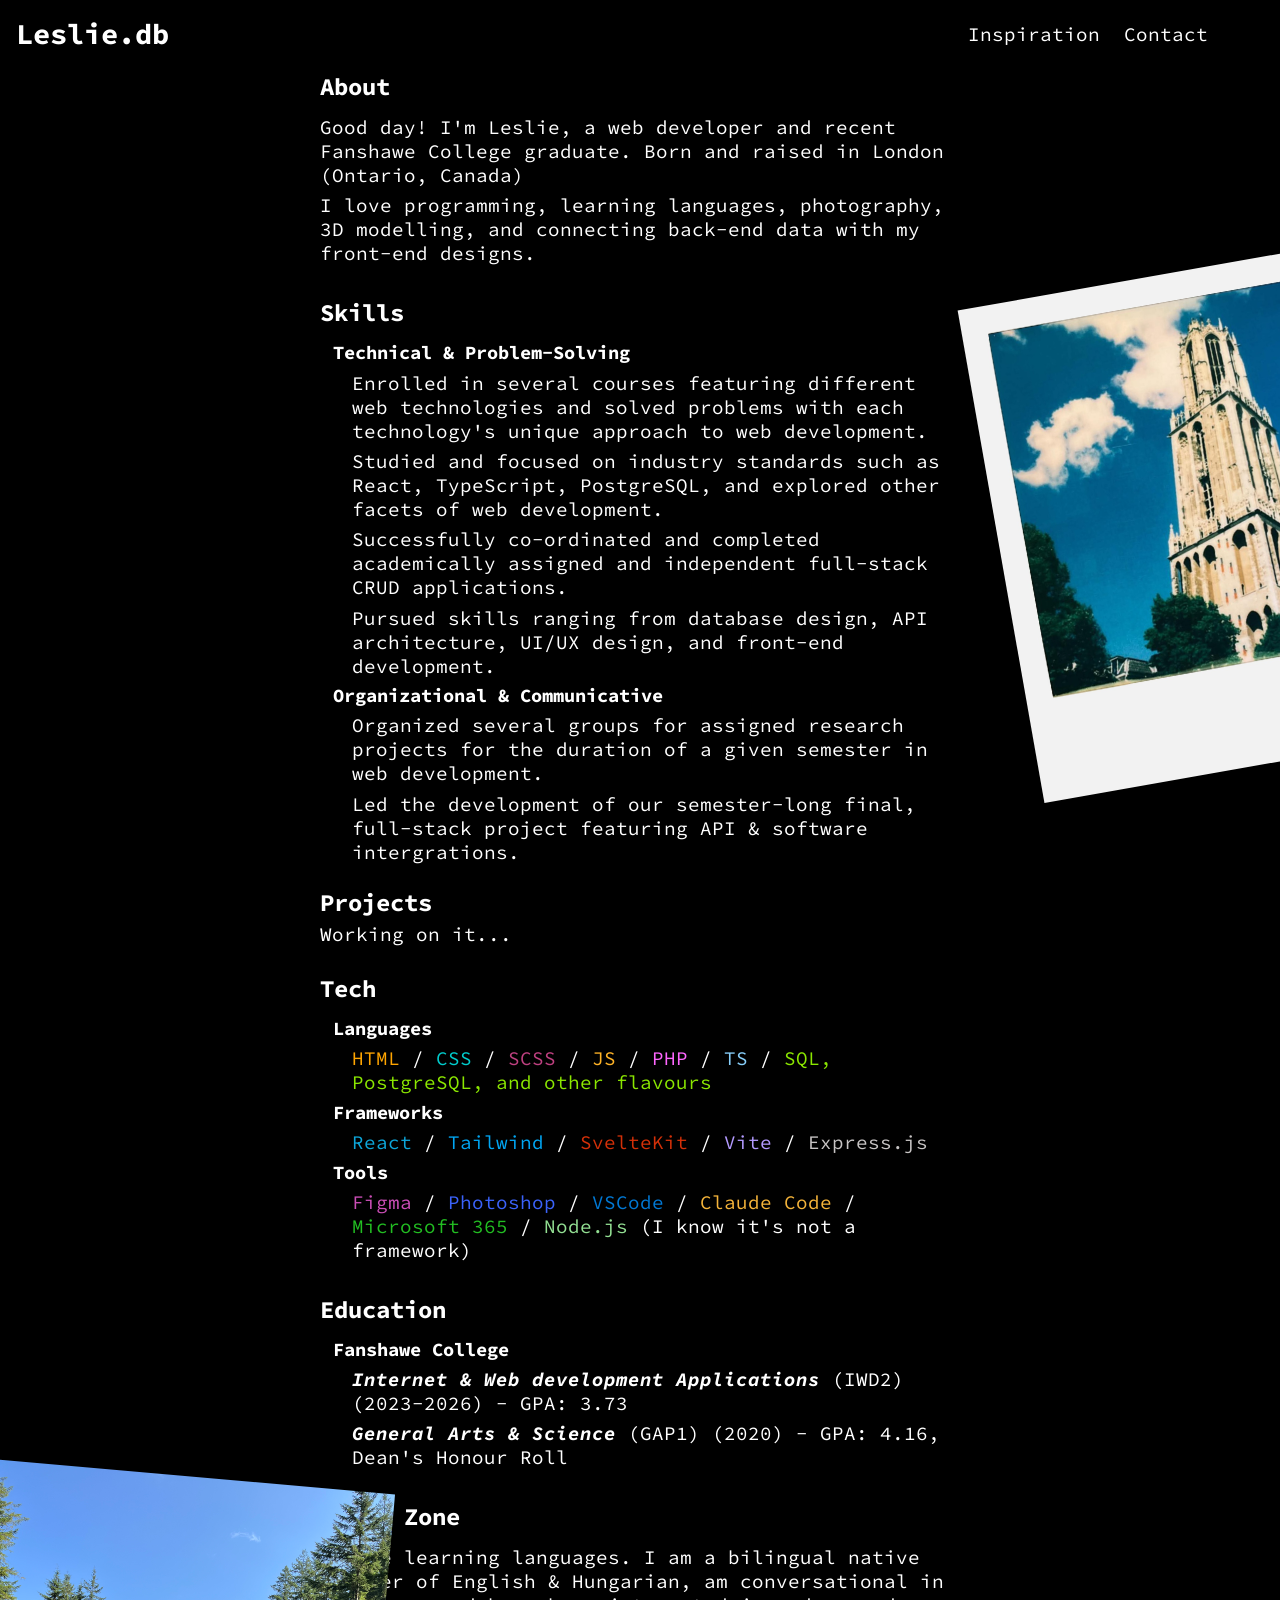
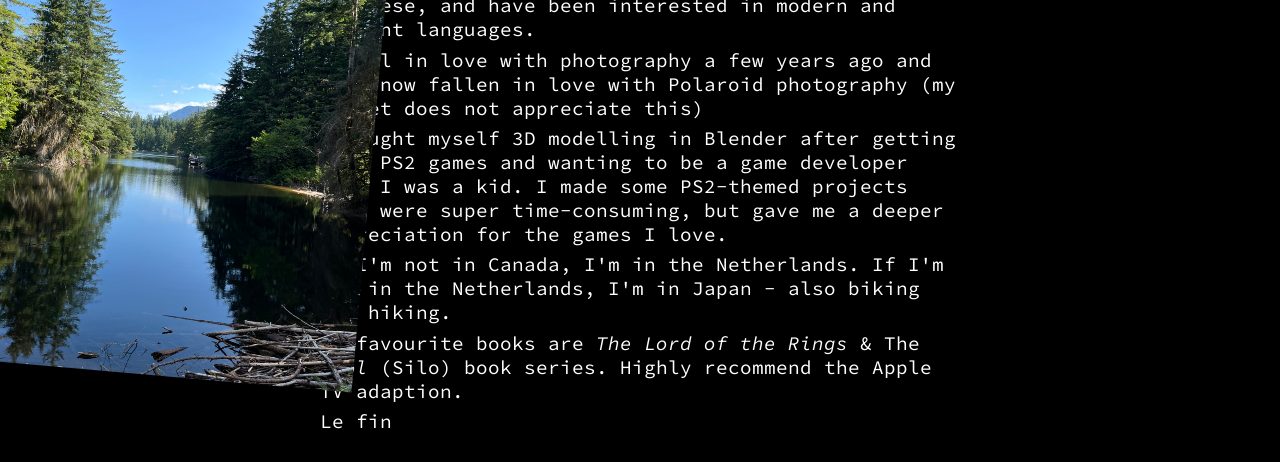
<file: index.html>
<!DOCTYPE html>
<html lang="en">
<head>
    <meta charset="UTF-8">
    <meta name="viewport" content="width=device-width, initial-scale=1.0">
    <title>Leslie.db</title>
    <link rel="stylesheet" href="./main.css">
    <link rel="preconnect" href="https://fonts.googleapis.com">
    <link rel="preconnect" href="https://fonts.gstatic.com" crossorigin>
    <link href="https://fonts.googleapis.com/css2?family=Source+Code+Pro:ital,wght@0,200..900;1,200..900&display=swap" rel="stylesheet">
</head>
<body>
    <header>
        <nav>
            <a href="./index.html"><h1>Leslie.db</h1></a>
            <div class="nav-group">
                <div class="header-flex-div">
                    <a href="*">></a>
                    <a href="*">Inspiration</a>
                </div>
                <div class="header-flex-div">
                    <a href="*">></a>
                    <a href="./Pages/Contact/Contact.html">Contact</a>
                </div>
            </div>
        </nav>
    </header>
    <main>
       <section id="about">
         <h2>About</h2>
        <p>
        Good day! I'm Leslie, a web developer and recent Fanshawe College graduate. Born and raised in London (Ontario, Canada)
        </p>
        <p>
        I love programming, learning languages, photography, 3D modelling, and connecting back-end data with my front-end designs. 
        </p>
        <img loading="lazy" src="./Assets/Images/Test-3.jpg" alt="">
       </section>
       <section id="skills">
         <h2>Skills</h2>
         <h3>Technical & Problem-Solving</h3>
         <p>Enrolled in several courses featuring different web technologies and solved problems with each technology's unique approach to web development.</p>
         <p>Studied and focused on industry standards such as React, TypeScript, PostgreSQL, and explored other facets of web development.</p>
         <p>Successfully co-ordinated and completed academically assigned and independent full-stack CRUD applications.</p>
         <p>Pursued skills ranging from database design, API architecture, UI/UX design, and front-end development.</p>
         <h3>Organizational & Communicative</h3>
         <p>Organized several groups for assigned research projects for the duration of a given semester in web development.</p>
         <p>Led the development of our semester-long final, full-stack project featuring API & software intergrations.</p>

       </section>
       <section id="projects">
            <h2>Projects</h2>
            <p>Working on it...</p>
       </section>
       <section id="tech">
            <h2>Tech</h2>
            <h3>Languages</h3>
            <p><span>HTML</span> / <span>CSS</span> / <span>SCSS</span> / <span>JS</span> / <span>PHP</span> / 
                <span>TS</span> / <span>SQL, PostgreSQL, and other flavours</span>
            </p>
            <h3>Frameworks</h3>
            <p><span>React</span> / <span>Tailwind</span> / <span>SvelteKit</span> / <span>Vite</span> / <span>Express.js</span> </p>
            <h3>Tools</h3>
            <p>
                <span>Figma</span> / <span>Photoshop</span> / <span>VSCode</span> / <span>Claude Code</span> / 
                <span>Microsoft 365</span> / <span>Node.js</span> (I know it's not a framework)
            </p>
       </section>
       <section id="education">
            <h2>Education</h2>
            <h3>Fanshawe College</h3>
            <p><i><b>Internet & Web development Applications</b></i> (IWD2) (2023-2026) - GPA: 3.73</p>
            <p><i><b>General Arts & Science</b></i> (GAP1) (2020) - GPA: 4.16, Dean's Honour Roll</p>
            <img loading="lazy" src="./Assets/Images/IMG_7463.jpeg" alt="">
       </section>
       <section id="chill-zone">
        <h2>Chill Zone</h2>        <p>
        I love learning languages. I am a bilingual native speaker of English & Hungarian, am conversational in Japanese, and have been interested in modern and ancient languages.
        </p>
        <p>
        I fell in love with photography a few years ago and have now fallen in love with Polaroid photography (my wallet does not appreciate this)
        </p>
        <p>
        I taught myself 3D modelling in Blender after getting into PS2 games and wanting to be a game developer when I was a kid. I made some PS2-themed projects that were super time-consuming,
        but gave me a deeper appreciation for the games I love.
        </p>
        <p>If I'm not in Canada, I'm in the Netherlands. If I'm not in the Netherlands, I'm in Japan - also biking and hiking.</p>
        <p>My favourite books are <i>The Lord of the Rings</i> & The <i>Wool</i> (Silo) book series. Highly recommend the Apple TV adaption.</p>
        <p>Le fin</p>
       </section>
    </main>
</body>
</html>
</file>
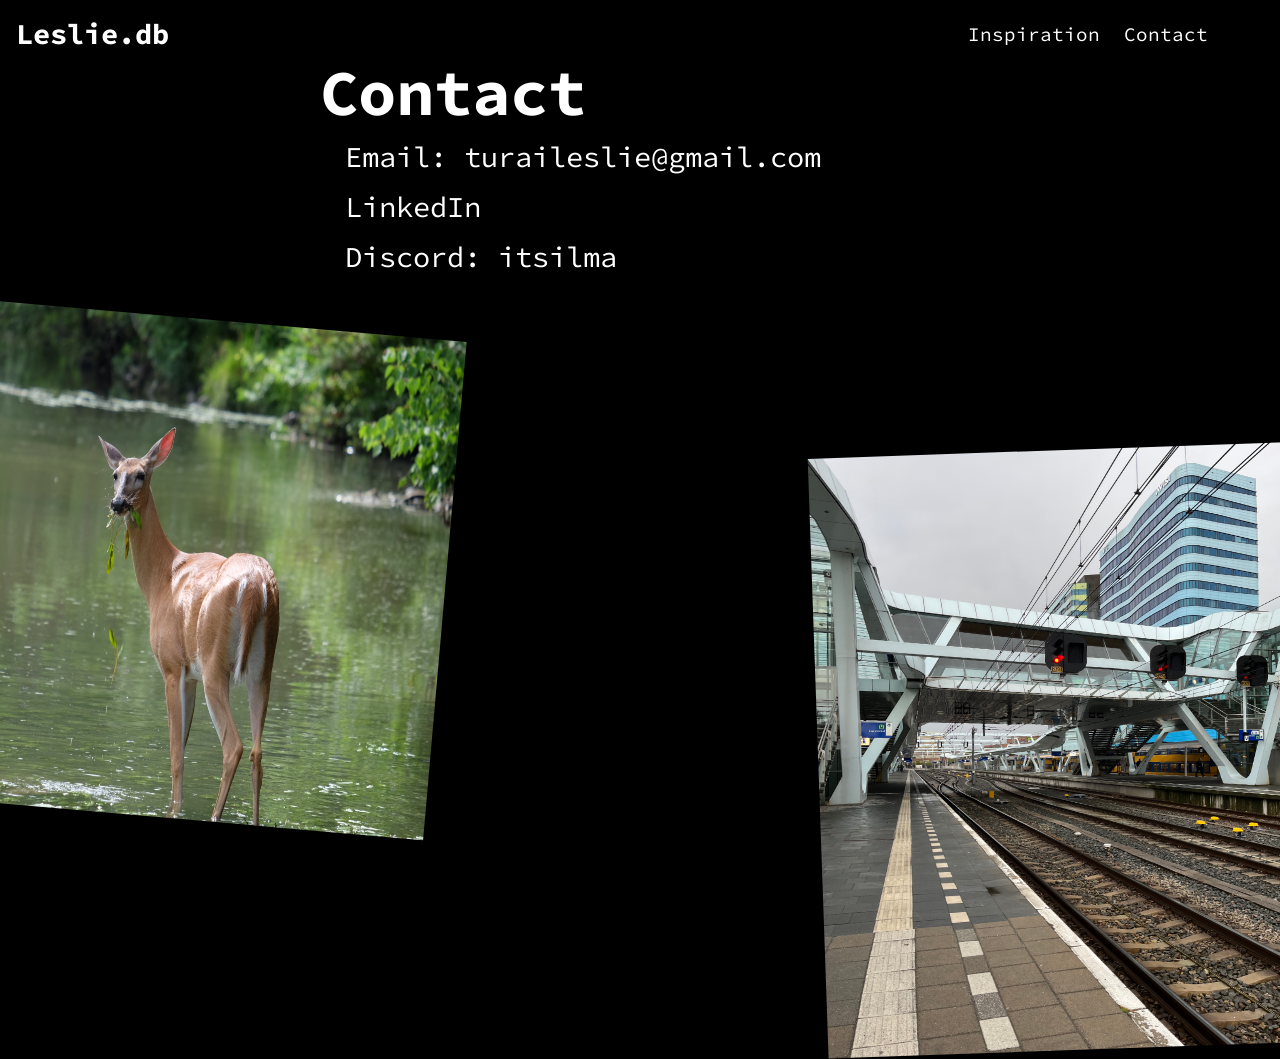
<file: Pages/Contact/Contact.html>
<!DOCTYPE html>
<html lang="en">
<head>
    <meta charset="UTF-8">
    <meta name="viewport" content="width=device-width, initial-scale=1.0">
    <title>Leslie.db</title>
    <link rel="stylesheet" href="./contact.css">
    <link rel="preconnect" href="https://fonts.googleapis.com">
    <link rel="preconnect" href="https://fonts.gstatic.com" crossorigin>
    <link href="https://fonts.googleapis.com/css2?family=Source+Code+Pro:ital,wght@0,200..900;1,200..900&display=swap" rel="stylesheet">
</head>
<body>
    <header>
        <nav>
            <a href="/index.html"><h1>Leslie.db</h1></a>
            <div class="nav-group">
                <div class="header-flex-div">
                    <a href="*">></a>
                    <a href="*">Inspiration</a>
                </div>
                <div class="header-flex-div">
                    <a href="*">></a>
                    <a href="/Pages/Contact/Contact.html">Contact</a>
                </div>
            </div>
        </nav>
    </header>
    <main>
        <section id="contact">
            <h2>Contact</h2>
            <div class="contact-group">
                <a href="*">></a>
                <a href="mailto:turaileslie@gmail.com">Email: turaileslie@gmail.com</a>
            </div>
            <div class="contact-group">
                <a href="*">></a>
                <a href="https://www.linkedin.com/in/leslie-turai-328237310/?isSelfProfile=true">LinkedIn</a>
            </div>
            <div class="contact-group">
                <a href="*">></a>
                <a>Discord: itsilma</a>
            </div>
       </section>
       <section id="images">
            <img loading="lazy" src="/Assets/Images/DSCF3650.JPG" alt="">
            <img loading="lazy" src="/Assets/Images/IMG_6958.JPG" alt="">
       </section>
    </main>
</body>
</html>
</file>
<file: main.css>
/* Base Styles */

* {
    margin: 0;
    padding: none;
}

body {
    background-color: black;
    padding: 1rem;
    overflow-x: hidden;
}

a, p, h1, h2, h3, i {
    color: white;
    font-family: "Source Code Pro";
}

a {
    text-decoration: none;
}

/* Main Styles */

p {
    margin: 1% 0% 1% 0;
}

a, p, span {
    font-size: 1.2rem;
}

body > header > nav, body > header > nav > .nav-group, body > header > nav > .header-flex-div   {
    display: flex;
    flex-direction: row;
    align-items: center;
    justify-content: space-between;
}

body > header > nav > .nav-group {
    flex-basis: 25%;
}

body > header > nav > .nav-group > .header-flex-div {
    justify-content: space-between !important;
    flex-basis: 50%;
}

body > header > nav > .nav-group > .header-flex-div > a:nth-child(1) {
    opacity: 0;
    transition: all;
    transition-duration: 0.2s;
}

body > header > nav > .nav-group > .header-flex-div > a:nth-child(1):has(~a:hover) {
    opacity: 1;
    font-weight: bold;
}

body > main {
    display: flex;
    flex-direction: column;
    align-items: flex-start;
    width: 50vw;
    margin: auto;
}

#about > img {
    position: absolute;
    z-index: 13;
    height: 500px;
    width: 400px;
    left: 78%;
    rotate: -10deg;
}

#education > img {
    position: absolute;
    z-index: 13;
    height: 500px;
    width: 400px;
    left: -2%;
    rotate: 5deg;
}

body > main > section h2 {
    margin-top: 2%;
    margin-bottom: 2%;
}

body > main > section h3, section {
    margin-top: 1%;
    margin-bottom: 1%;
}

body > main > section > h3 {
    margin-left: 2%;
}

body > main > section > h3 ~ p {
    margin-left: 5%;
} 

/* Tech Text Colours */

/* Languages */
#tech > p:nth-of-type(1) > span:nth-of-type(1) {
    color: orange;
}

#tech > p:nth-of-type(1) > span:nth-of-type(2) {
    color: rgb(0, 204, 204);
}

#tech > p:nth-of-type(1) > span:nth-of-type(3) {
    color: #bf4080;
}

#tech > p:nth-of-type(1) > span:nth-of-type(4) {
    color: #ffb326;
}

#tech > p:nth-of-type(1) > span:nth-of-type(5) {
    color: #ff66ff;
}

#tech > p:nth-of-type(1) > span:nth-of-type(6) {
    color: lightskyblue
}

/* Frameworks */

#tech > p:nth-of-type(1) > span:nth-of-type(7) {
    color: #8be700;
}

#tech > p:nth-of-type(2) > span:nth-of-type(1) {
    color: rgb(13, 166, 218)
}

#tech > p:nth-of-type(2) > span:nth-of-type(2) {
    color: lab(63.3038% -18.433 -51.0407)
}

#tech > p:nth-of-type(2) > span:nth-of-type(3) {
    color: #d43008;
}

#tech > p:nth-of-type(2) > span:nth-of-type(4) {
    color: #b39aff
}

#tech > p:nth-of-type(2) > span:nth-of-type(5) {
    color: #c7c4c4;
}

/* Tools */

#tech > p:nth-of-type(3) > span:nth-of-type(1) {
    color: rgb(204, 78, 183);
}

#tech > p:nth-of-type(3) > span:nth-of-type(2) {
    color: rgb(59, 99, 251)
}

#tech > p:nth-of-type(3) > span:nth-of-type(3) {
    color: #0078d4;
}

#tech > p:nth-of-type(3) > span:nth-of-type(4) {
    color: rgb(245, 180, 58)
}

#tech > p:nth-of-type(3) > span:nth-of-type(5) {
    color: rgb(34, 190, 34); 
}

#tech > p:nth-of-type(3) > span:nth-of-type(6) {
    color: rgb(147, 224, 147); 
}
</file>
<file: Pages/Contact/contact.css>
/* Base Styles */

* {
    margin: 0;
    padding: none;
}

body {
    background-color: black;
    padding: 1rem;
    overflow-x: hidden;
}

a, p, h1, h2, h3, i {
    color: white;
    font-family: "Source Code Pro";
}

a {
    text-decoration: none;
}

a, p, span {
    font-size: 1.2rem;
}

/* Main Styles */

p {
    margin: 1% 0% 1% 0;
}

body > header > nav, body > header > nav > .nav-group, body > header > nav > .header-flex-div   {
    display: flex;
    flex-direction: row;
    align-items: center;
    justify-content: space-between;
}

body > header > nav > .nav-group {
    flex-basis: 25%;
}

body > header > nav > .nav-group > .header-flex-div {
    justify-content: space-between !important;
    flex-basis: 50%;
}

body > header > nav > .nav-group > .header-flex-div > a:nth-child(1) {
    opacity: 0;
    transition: all;
    transition-duration: 0.2s;
}

body > header > nav > .nav-group > .header-flex-div > a:nth-child(1):has(~a:hover) {
    opacity: 1;
    font-weight: bold;
}

body > main, #contact {
    display: flex;
    flex-direction: column;
    align-items: flex-start;
    width: 50vw;
    margin: auto;
}

#contact .contact-group a {
    font-size: 1.8rem !important;
}

#contact h2 {
    font-size: 4rem;
}

#contact > .contact-group, p {
    margin: 1% 0 1% 0;
    font-size: 2rem;
}

.contact-group a:nth-of-type(1) {
    opacity: 0;
    transition: all;
    transition-duration: 0.2s;
}

.contact-group a:nth-of-type(1):has(~a:hover) {
    opacity: 1;
}

/* Images */

#images img:nth-of-type(1) {
    position: absolute;
    z-index: 13;
    height: 500px;
    width: 600px;
    rotate: 5deg;
    left: -12%;
    top: 35%;
}

#images img:nth-of-type(2) {
    position: absolute;
    z-index: 13;
    height: 600px;
    width: 500px;
    rotate: -2deg;
    right: -3%;
    top: 50%;
}
</file>
